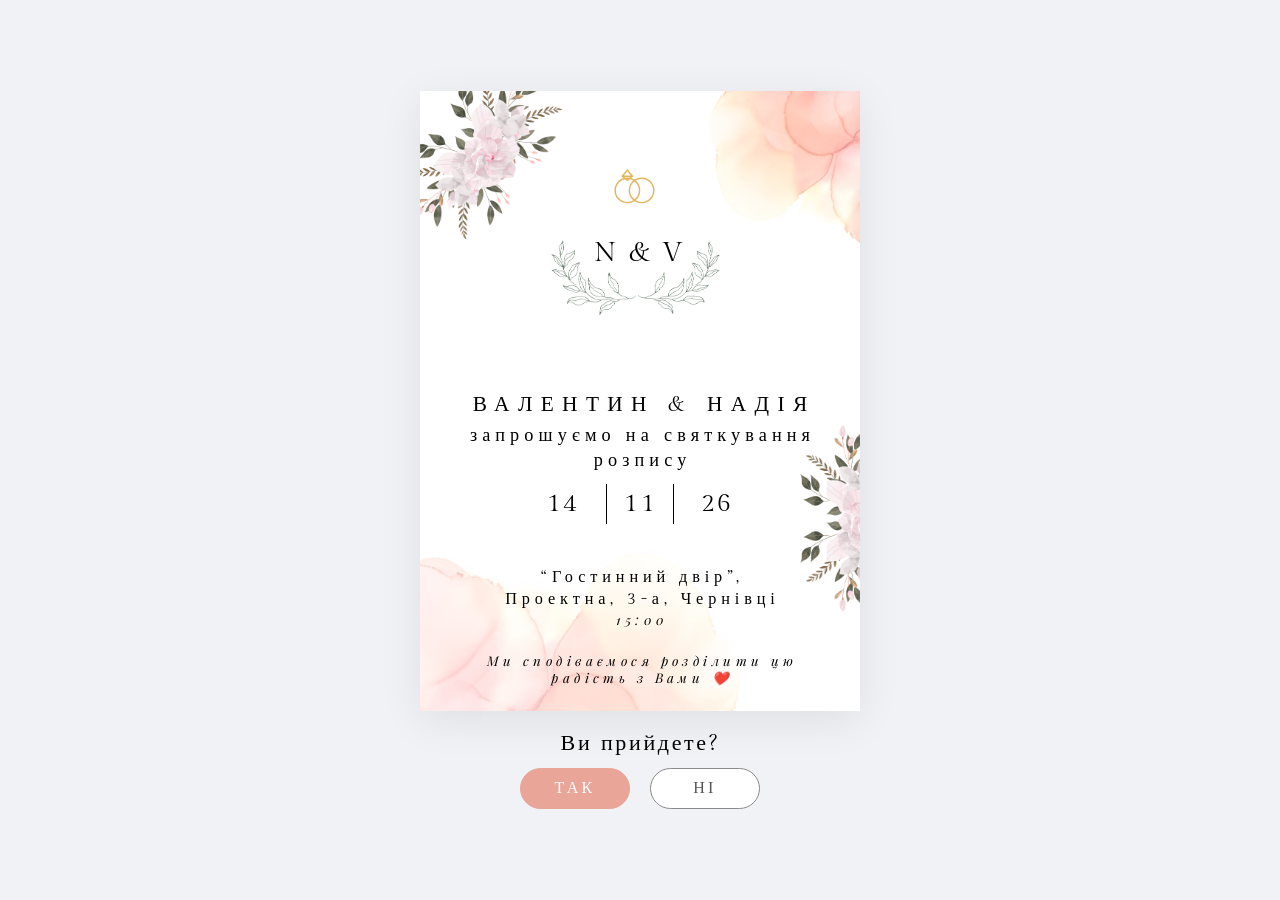
<file: index.html>
<!doctype html>
<html lang="uk">
<head>
  <meta charset="utf-8">
  <meta name="viewport" content="width=device-width, initial-scale=1">
  <title>Валентин & Надія — запрошення</title>
  <meta name="description" content="Запрошуємо на святкування розпису 14.11.26">
  <link rel="preconnect" href="https://fonts.googleapis.com">
  <link rel="preconnect" href="https://fonts.gstatic.com" crossorigin>
  <link href="https://fonts.googleapis.com/css2?family=Gilda+Display&family=Playfair+Display:ital@1&display=swap" rel="stylesheet">
  <link rel="stylesheet" href="style.css">
</head>
<body>
  <main class="page">
    <!-- Positions and sizes are copied from the Canva design (396.85 × 559.37). -->
    <article class="card">
      <svg class="rings" viewBox="0 0 60 44" aria-hidden="true">
        <circle cx="23" cy="28" r="12" />
        <circle cx="37" cy="28" r="12" />
        <path d="M18 14 l5 -6 l5 6 l-5 4 z M18 14 h10" />
      </svg>

      <p class="monogram">n &amp; v</p>
      <h1 class="names">Валентин &amp; Надія</h1>
      <p class="invite">запрошуємо на святкування<br>розпису</p>

      <p class="day">14</p>
      <i class="sep sep--1"></i>
      <p class="month">11</p>
      <i class="sep sep--2"></i>
      <p class="year">26</p>

      <p class="place">“Гостинний двір”,<br>Проектна, 3-а, Чернівці</p>
      <p class="time">15:00</p>
      <p class="hope">Ми сподіваємося розділити цю<br>радість з Вами ❤️</p>
    </article>

    <section class="question" id="question">
      <p class="ask">Ви прийдете?</p>
      <div class="buttons">
        <button class="btn btn--yes" id="yes" type="button">Так</button>
        <button class="btn btn--no" id="no" type="button">Ні</button>
      </div>
    </section>

    <section class="answer" id="answer" hidden>
      <p class="ask">Ура! Чекаємо на Вас ❤️</p>
      <p class="later">До зустрічі 14 листопада о 15:00</p>
    </section>
  </main>

  <script src="script.js"></script>
</body>
</html>
</file>
<file: style.css>
:root {
  --bg: #f1f2f6;
  --ink: #000;
  --muted: #555;
  --gold: #e3b45c;
  --line: #8a8a8a;
  --rose: #e8a598;
  --serif: "Gilda Display", Georgia, serif;
  --italic: "Playfair Display", Georgia, serif;
}

* { box-sizing: border-box; }

html, body { margin: 0; }

body {
  background: var(--bg);
  color: var(--ink);
  font-family: var(--serif);
  min-height: 100vh;
  min-height: 100dvh;
  display: flex;
  justify-content: center;
  align-items: center;
  padding: 16px;
  overflow-x: hidden;
}

.page {
  display: flex;
  flex-direction: column;
  align-items: center;
  gap: 18px;
  width: 100%;
}

/* The card keeps the Canva size ratio and fits the screen with the question below it. */
.card {
  --u: calc(100cqw / 396.85);
  position: relative;
  width: min(440px, 100%, (100dvh - 170px) * 396.85 / 559.37);
  aspect-ratio: 396.85 / 559.37;
  container-type: inline-size;
  background: #fff url("img/background.png") center / cover no-repeat;
  box-shadow: 0 10px 40px rgba(0, 0, 0, .08);
  animation: rise .9s ease-out both;
}

.card > * {
  position: absolute;
  margin: 0;
  font-weight: 400;
  text-align: center;
  white-space: nowrap;
}

.rings {
  left: 41.83%;
  top: 11.44%;
  width: 13.86%;
  fill: none;
  stroke: var(--gold);
  stroke-width: 1.4;
}

.monogram,
.names {
  left: 0;
  right: 0;
  text-transform: uppercase;
}
.monogram {
  top: 23.49%;
  font-size: calc(24.73 * var(--u));
  letter-spacing: calc(2.35 * var(--u));
}
.names {
  top: 48.59%;
  font-size: calc(19.25 * var(--u));
  letter-spacing: calc(7.55 * var(--u));
  padding-left: calc(7.55 * var(--u));
}

.invite {
  left: 0;
  right: 0;
  top: 53.52%;
  padding-left: calc(4.6 * var(--u));
  font-size: calc(16.47 * var(--u));
  line-height: calc(23 * var(--u));
  letter-spacing: calc(4.6 * var(--u));
}

.day,
.month,
.year {
  top: 64.2%;
  width: 14.89%;
  font-size: calc(22.54 * var(--u));
  letter-spacing: calc(2.14 * var(--u));
}
.day { left: 21.34%; text-align: right; }
.month { left: 42.69%; }
.year { left: 63.85%; text-align: left; }

.sep {
  top: 63.36%;
  width: 1px;
  height: 6.47%;
  background: var(--ink);
}
.sep--1 { left: 42.31%; }
.sep--2 { left: 57.45%; }

.place {
  left: 0;
  right: 0;
  top: 76.64%;
  padding-left: calc(4.4 * var(--u));
  font-size: calc(14.67 * var(--u));
  line-height: calc(20 * var(--u));
  letter-spacing: calc(4.4 * var(--u));
}

.time,
.hope {
  left: 0;
  right: 0;
  padding-left: calc(4 * var(--u));
  font-family: var(--italic);
  font-style: italic;
  font-size: calc(12 * var(--u));
  line-height: calc(16 * var(--u));
  letter-spacing: calc(4 * var(--u));
}
.time { top: 83.77%; }
.hope {
  top: 90.4%;
}

/* question */
.question,
.answer {
  text-align: center;
}
.ask {
  margin: 0 0 12px;
  font-size: 22px;
  letter-spacing: .12em;
}
.later {
  margin: 0;
  font-family: var(--italic);
  font-style: italic;
  font-size: 14px;
  letter-spacing: .1em;
}
.buttons {
  display: flex;
  justify-content: center;
  gap: 20px;
}

.btn {
  min-width: 110px;
  padding: 10px 26px;
  border-radius: 999px;
  font: inherit;
  font-size: 16px;
  letter-spacing: .2em;
  text-transform: uppercase;
  cursor: pointer;
  -webkit-tap-highlight-color: transparent;
  touch-action: manipulation;
}
.btn--yes {
  background: var(--rose);
  border: 1px solid var(--rose);
  color: #fff;
  transition: transform .2s, box-shadow .2s;
}
.btn--yes:hover {
  transform: scale(1.06);
  box-shadow: 0 6px 18px rgba(232, 165, 152, .5);
}
.btn--no {
  background: #fff;
  border: 1px solid var(--line);
  color: var(--muted);
  z-index: 10;
}
.btn--no.running {
  position: fixed;
  transition: left .25s ease, top .25s ease;
}

.answer .ask { animation: pop .6s ease-out both; }

/* falling hearts */
.heart {
  position: fixed;
  top: -40px;
  z-index: 20;
  pointer-events: none;
  animation: fall linear forwards;
}

@keyframes fall {
  to { transform: translateY(110vh) rotate(360deg); opacity: .2; }
}
@keyframes rise {
  from { opacity: 0; transform: translateY(20px); }
}
@keyframes pop {
  0% { transform: scale(.5); opacity: 0; }
  70% { transform: scale(1.1); }
}
</file>
